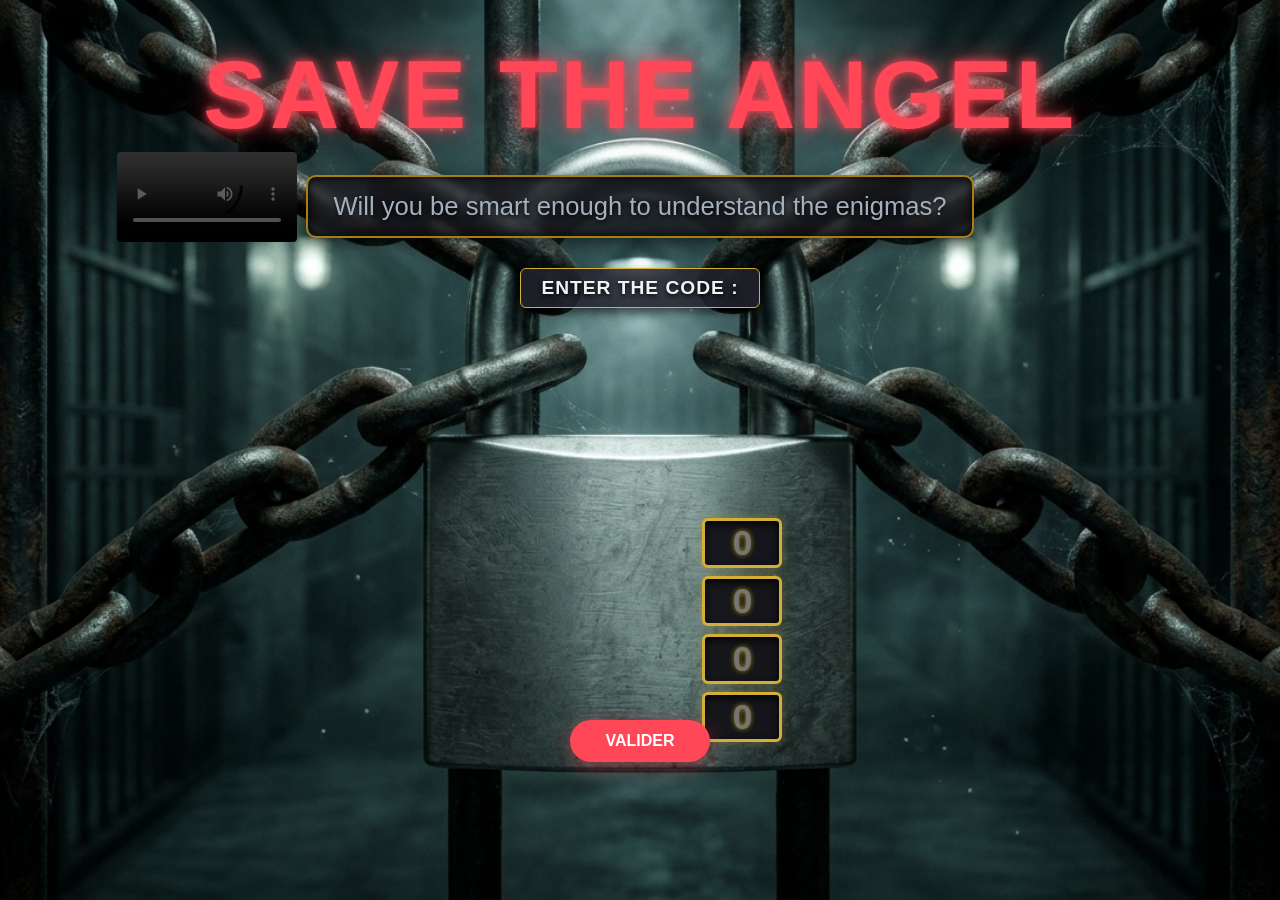
<file: JORDAN/index.html>
<!doctype html>
<html>
<head>
	<link rel="stylesheet" href="style1.css">
	<title>JORDAN</title>
</head>

<body class="Jordan">

    <div class="jeu-conteneur">
        <h1>Save the angel</h1>
        <h2>Will you be smart enough to understand the enigmas?</h2>
    
        <p class="consigne">Enter the code :</p>
    
        <div class="cadenas-cases">
            <input type="text" id="code1" min="0" max="9" placeholder="0">
            <input type="text" id="code2" min="0" max="9" placeholder="0">
            <input type="text" id="code3" min="0" max="9" placeholder="0">
            <input type="text" id="code4" min="0" max="9" placeholder="0">
        </div>
    
        
		<button onclick="
    const codeSaisi = document.getElementById('code1').value + 
                      document.getElementById('code2').value + 
                      document.getElementById('code3').value + 
                      document.getElementById('code4').value;

    if (codeSaisi === '1234') {
        window.location.href = 'IMG/Rafayel3.png';
    } else {
        alert('Nan meit habbuz frair steuh plét j\'a vèe kon phihensse an touwa 🔒');
    }
" class="bouton-valider">Valider</button>

	<div class="video-conteneur">
		<video controls loop>
			<source src="IMG/tungtungtung.mp4" type="video/mp4">
			Votre navigateur ne prend pas en charge la lecture de vidéos.
		</video>
	</div>


</body>
</html>
</file>
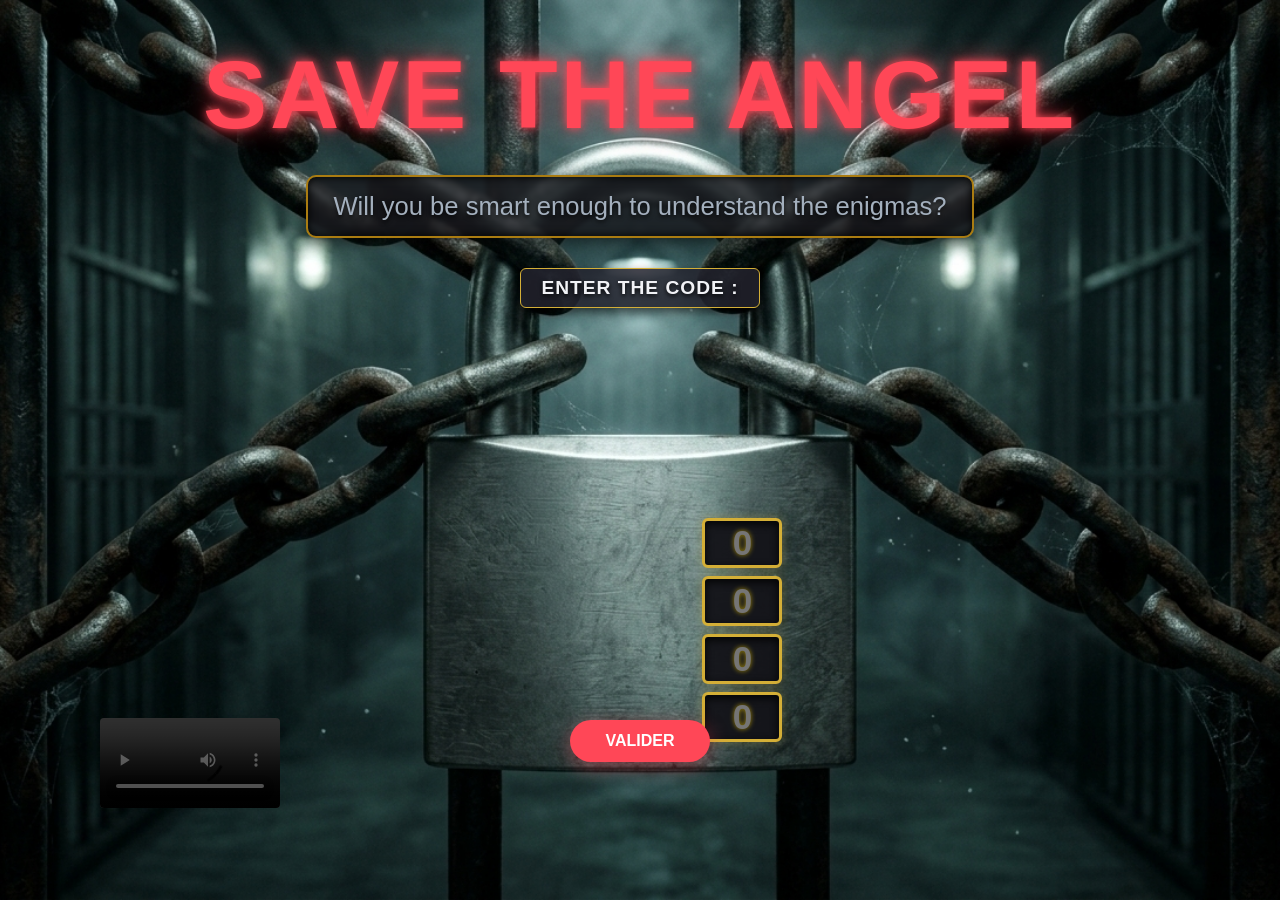
<file: JORDAN/JORDAN/index.html>
<!doctype html>
<html>
<head>
	<link rel="stylesheet" href="style1.css">
	<title>JORDAN</title>
</head>
<body class="Jordan">
    <div class="jeu-conteneur">
        <h1>Save the angel</h1>
        <h2>Will you be smart enough to understand the enigmas?</h2>
        <p class="consigne">Enter the code :</p>
        <div class="cadenas-cases">
            <input type="text" id="code1" min="0" max="9" placeholder="0">
            <input type="text" id="code2" min="0" max="9" placeholder="0">
            <input type="text" id="code3" min="0" max="9" placeholder="0">
            <input type="text" id="code4" min="0" max="9" placeholder="0">
        </div>
		<button onclick="
            const codeSaisi = document.getElementById('code1').value + 
                              document.getElementById('code2').value + 
                              document.getElementById('code3').value + 
                              document.getElementById('code4').value;
            if (codeSaisi === '1234') {
                window.location.href = 'IMG/Rafayel3.png';
            } else {
                alert('Nan meit habbuz frair steuh plét j\'a vèe kon phihensse an touwa 🔒');
            }
        " class="bouton-valider">Valider</button>
    </div>
	<div class="video-conteneur">
		<video controls loop>
			<source src="IMG/tungtungtung.mp4" type="video/mp4">
			Votre navigateur ne prend pas en charge la lecture de vidéos.
		</video>
	</div>
</body>
</html>
</file>
<file: JORDAN/style1.css>
* {
    margin: 0;
    padding: 0;
    box-sizing: border-box;
}

body.Jordan {
    /* Configuration stricte de l'image de fond centrée */
    background-image: url('IMG/background.png'); 
    background-size: cover;             
    background-position: center center;        
    background-repeat: no-repeat;       
    background-attachment: fixed;       
    min-height: 100vh;
    width: 100vw;
    font-family: 'Segoe UI', sans-serif;
    overflow-x: hidden;
}

/* Zone globale centrée sur l'écran */
.jeu-conteneur {
    position: relative;
    width: 100%;
    min-height: 100vh;
    display: flex;
    flex-direction: column;
    align-items: center;
    justify-content: flex-start;
    padding: 40px 20px;
}

h1 {
    color: #ff4757;
    font-size: 6rem;
    text-transform: uppercase;
    letter-spacing: 3px;
    margin-bottom: 10px;
    text-shadow: 0 0 8px #ff4757, 0 0 25px rgba(255, 71, 87, 0.7);
}

h2 {
    color: #a4b0be;
    font-size: 1.6rem;
    font-weight: 300;
	max-width: 900px;
    margin: 15px auto 30px auto; 
    text-shadow: 0 2px 4px rgba(0, 0, 0, 0.8);
	 /* Style de l'encadrement */
    background: rgba(25, 25, 30, 0.8); /* Fond sombre semi-transparent */
    border: 2px solid #aa7c11;         /* Bordure en or foncé */
    border-radius: 10px;               /* Coins arrondis */
    padding: 15px 25px;                /* Espace intérieur pour le texte */
    box-shadow: inset 0 0 10px #000000, 0 5px 15px rgba(0, 0, 0, 0.5); /* Relief */
    backdrop-filter: blur(2px);        /* Floute légèrement le fond derrière */
}

.consigne {
    font-size: 1.2rem;
    color: #f1f2f6;
    font-weight: bold;
    text-transform: uppercase;
    letter-spacing: 1px;
    margin-bottom: 20px;
    text-shadow: 0 2px 4px rgba(0, 0, 0, 0.9);
    background: rgba(35, 35, 45, 0.85); 
    border: 1.5px solid #d4af37;       /* Bordure dorée un peu plus claire */
    border-radius: 6px;
    padding: 8px 20px;
    display: inline-block;             /* Force le cadre à s'adapter à la largeur du texte */
    box-shadow: 0 4px 10px rgba(0, 0, 0, 0.6);
}

.cadenas-cases {
    /* Changement majeur : On décroche le bloc pour le caler sur le cadenas en fond */
    position: absolute;
    top: 70%; /* Aligne verticalement le bloc pile sur la plaque métallique de l'image */
    left: 58%;
    transform: translate(-50%, -50%); /* Centre parfaitement horizontalement et verticalement */
    
    display: flex;
    flex-direction: column; 
    gap: 8px; /* Écartement ajusté pour correspondre au design du cadenas */
    
    /* On enlève l'ancien boîtier gris car le cadenas de l'image sert maintenant de décor */
    background: transparent; 
    padding: 0;
    border: none;
    box-shadow: none;
}

/* Style des molettes à chiffres */
.cadenas-cases input[type="text"] {
    width: 80px;
    height: 50px; /* Légèrement plus rectangulaire pour se fondre dans les encoches */
    font-size: 35px;
    font-weight: bold;
    text-align: center;
    background-color: #65727c;
    color: #ffd700; 
    background-color: rgba(20, 20, 25, 0.95); 
    border: 3px solid #d4af37; 
    border-radius: 6px;
    box-shadow: inset 0 3px 8px rgba(0, 0, 0, 0.9), 0 0 10px rgba(212, 175, 55, 0.3);
    text-shadow: 0 0 5px rgba(255, 215, 0, 0.6); /* Fait briller le chiffre en or */
}

.cadenas-cases input[type="number"]:focus {
    border-color: #ffd700; 
    -webkit-text-stroke: 1.5px #ffd700; 
    background-color: rgba(35, 35, 45, 0.95); 
    box-shadow: inset 0 3px 8px rgba(0, 0, 0, 0.9), 0 0 15px rgba(255, 215, 0, 0.6);
    transform: scale(1.05); 
}

/* Supprime les petites flèches par défaut */
.cadenas-cases input::-webkit-outer-spin-button,
.cadenas-cases input::-webkit-inner-spin-button {
    -webkit-appearance: none;
    margin: 0;
}

/* Positionnement du bouton de validation sous le cadenas */
.bouton-valider {
    position: absolute;
    top: 80%; /* Se place automatiquement un peu plus bas que le cadenas */
    background-color: #ff4757;
    color: #ffffff;
    border: none;
    padding: 12px 35px;
    font-size: 16px;
    font-weight: bold;
    text-transform: uppercase;
    border-radius: 25px;
    cursor: pointer;
    box-shadow: 0 5px 20px rgba(255, 71, 87, 0.4);
    transition: all 0.2s ease;
}

.bouton-valider:hover {
    background-color: #ff6b81;
    box-shadow: 0 0 20px rgba(255, 71, 87, 0.7);
    transform: scale(1.05);
}

.video-conteneur {
    margin: 20px auto;
    max-width: 200px;
    width: 100%;
    padding: 10px;
	margin-top: -15%;
    margin-left: 7%;
}

.video-conteneur video {
    width: 100%;
    height: auto;
    border-radius: 4px;
    display: block;
}
</file>
<file: JORDAN/JORDAN/style1.css>
* {
    margin: 0;
    padding: 0;
    box-sizing: border-box;
}

body.Jordan {
    background-image: url('IMG/background.png'); 
    background-size: cover;             
    background-position: center center;        
    background-repeat: no-repeat;       
    background-attachment: fixed;       
    min-height: 100vh;
    width: 100vw;
    font-family: 'Segoe UI', sans-serif;
    overflow-x: hidden;
}

.jeu-conteneur {
    position: relative;
    width: 100%;
    min-height: 100vh;
    display: flex;
    flex-direction: column;
    align-items: center;
    justify-content: flex-start;
    padding: 40px 20px;
}

h1 {
    color: #ff4757;
    font-size: 6rem;
    text-transform: uppercase;
    letter-spacing: 3px;
    margin-bottom: 10px;
    text-shadow: 0 0 8px #ff4757, 0 0 25px rgba(255, 71, 87, 0.7);
}

h2 {
    color: #a4b0be;
    font-size: 1.6rem;
    font-weight: 300;
	max-width: 900px;
    margin: 15px auto 30px auto; 
    text-shadow: 0 2px 4px rgba(0, 0, 0, 0.8);
    background: rgba(25, 25, 30, 0.8); 
    border: 2px solid #aa7c11;         
    border-radius: 10px;               
    padding: 15px 25px;                
    box-shadow: inset 0 0 10px #000000, 0 5px 15px rgba(0, 0, 0, 0.5); 
    backdrop-filter: blur(2px);        
}

.consigne {
    font-size: 1.2rem;
    color: #f1f2f6;
    font-weight: bold;
    text-transform: uppercase;
    letter-spacing: 1px;
    margin-bottom: 20px;
    text-shadow: 0 2px 4px rgba(0, 0, 0, 0.9);
    background: rgba(35, 35, 45, 0.85); 
    border: 1.5px solid #d4af37;       
    border-radius: 6px;
    padding: 8px 20px;
    display: inline-block;             
    box-shadow: 0 4px 10px rgba(0, 0, 0, 0.6);
}

.cadenas-cases {
    position: absolute;
    top: 70%; 
    left: 58%;
    transform: translate(-50%, -50%); 
    display: flex;
    flex-direction: column; 
    gap: 8px; 
    background: transparent; 
    padding: 0;
    border: none;
    box-shadow: none;
}

.cadenas-cases input[type="text"] {
    width: 80px;
    height: 50px; 
    font-size: 35px;
    font-weight: bold;
    text-align: center;
    color: #ffd700; 
    background-color: rgba(20, 20, 25, 0.95); 
    border: 3px solid #d4af37; 
    border-radius: 6px;
    box-shadow: inset 0 3px 8px rgba(0, 0, 0, 0.9), 0 0 10px rgba(212, 175, 55, 0.3);
    text-shadow: 0 0 5px rgba(255, 215, 0, 0.6); 
}

.cadenas-cases input[type="number"]:focus {
    border-color: #ffd700; 
    -webkit-text-stroke: 1.5px #ffd700; 
    background-color: rgba(35, 35, 45, 0.95); 
    box-shadow: inset 0 3px 8px rgba(0, 0, 0, 0.9), 0 0 15px rgba(255, 215, 0, 0.6);
    transform: scale(1.05); 
}

.cadenas-cases input::-webkit-outer-spin-button,
.cadenas-cases input::-webkit-inner-spin-button {
    -webkit-appearance: none;
    margin: 0;
}

.bouton-valider {
    position: absolute;
    top: 80%; 
    background-color: #ff4757;
    color: #ffffff;
    border: none;
    padding: 12px 35px;
    font-size: 16px;
    font-weight: bold;
    text-transform: uppercase;
    border-radius: 25px;
    cursor: pointer;
    box-shadow: 0 5px 20px rgba(255, 71, 87, 0.4);
    transition: all 0.2s ease;
}

.bouton-valider:hover {
    background-color: #ff6b81;
    box-shadow: 0 0 20px rgba(255, 71, 87, 0.7);
    transform: scale(1.05);
}

.video-conteneur {
    margin: 20px auto;
    max-width: 200px;
    width: 100%;
    padding: 10px;
	margin-top: -15%;
    margin-left: 7%;
}

.video-conteneur video {
    width: 100%;
    height: auto;
    border-radius: 4px;
    display: block;
}
</file>
